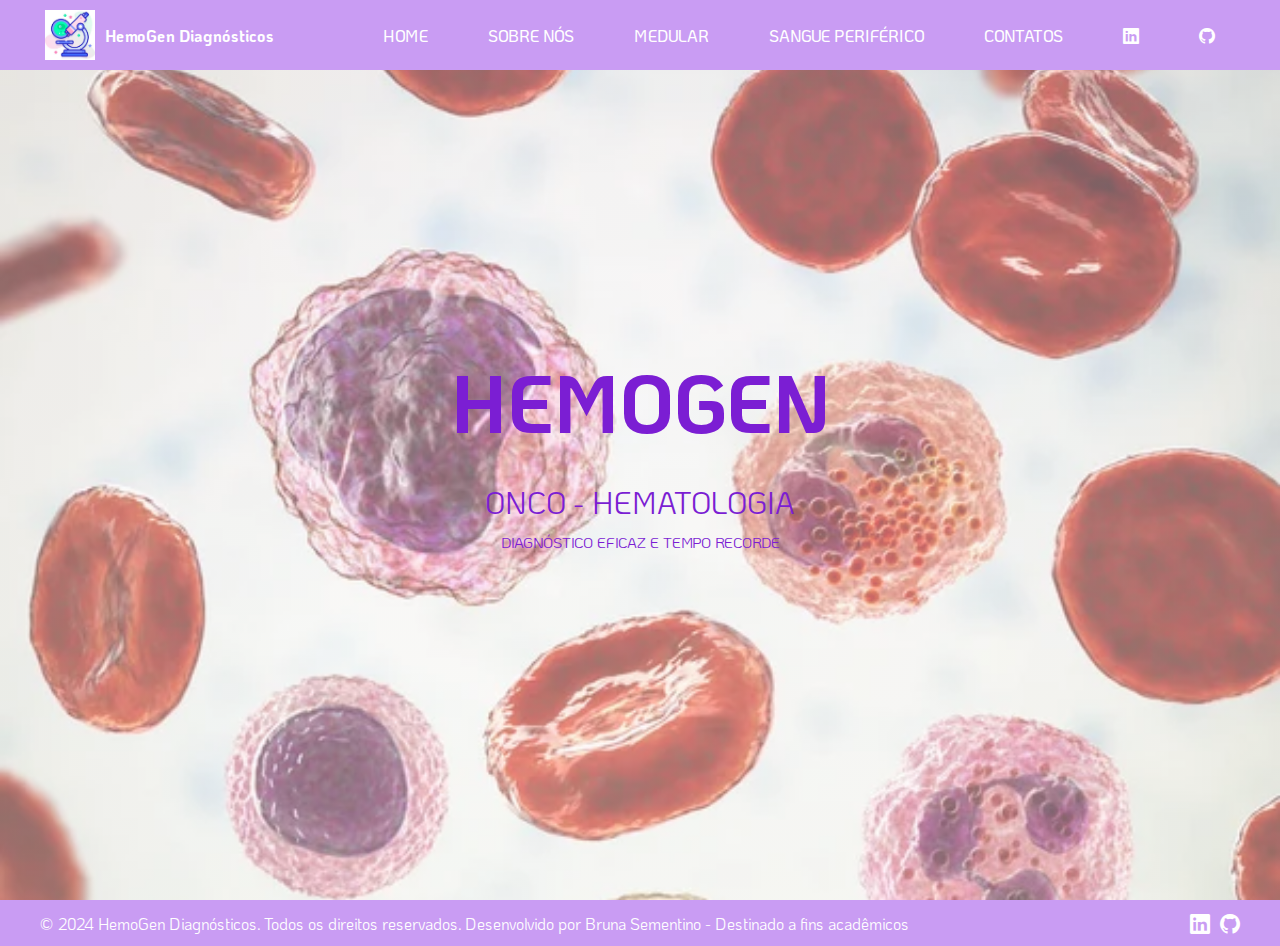
<file: Entrega final - Site/index.html>
<!DOCTYPE html>
<html lang="pt-br">
<head>
  <meta charset="UTF-8">
  <meta name="viewport" content="width=device-width, initial-scale=1.0">
  <link rel="stylesheet" href="style.css">
  <link rel="stylesheet" href="https://cdn.jsdelivr.net/npm/bootstrap-icons@1.11.3/font/bootstrap-icons.min.css">
  <title>HemoGen Diagnósticos</title>
  <script src="script.js" defer></script>
</head>
<body>
  <header class="content">
    <div class=" logo">
      <img src="./img/logo.jpeg" alt="">
      <h3>HemoGen Diagnósticos</h3>
    </div>

    <nav class="menu-container">
      <ul class="list-menu">
        <li><a href="index.html">Home</a></li>
        <li><a href="sobre-nos.html">Sobre nós</a></li>
        <li><a href="am.html">Medular</a></li>
        <li><a href="am2.html">Sangue Periférico</a></li>
        <li><a href="contatos.html">Contatos</a></li>
        <li><a href="https://www.linkedin.com/in/bruna-sementino-9a9086137/"><i class="bi bi-linkedin"></i></a></li>
        <li><a href="https://github.com/BrunaSementino?tab=repositories"><i class="bi bi-github"></i></a></li>

      </ul>
    </nav>
  </header>
  
  <section class="first-section">
   <div class="contedudo-principal">
    <h1>HemoGen</h1>
    <h2>ONCO - HEMATOLOGIA</h2>
    <h3>Diagnóstico eficaz e tempo recorde</h3>
       </div>
  </section>

  <footer class="footer">
    <div class="footer-content">
      <p>&copy; 2024 HemoGen Diagnósticos. Todos os direitos reservados. Desenvolvido por Bruna Sementino - Destinado a fins acadêmicos</p>
        <ul class="footer-menu">
        <li><a href="https://www.linkedin.com/in/bruna-sementino-9a9086137/"><i class="bi bi-linkedin"></i></a></li>
        <li><a href="https://github.com/BrunaSementino?tab=repositories"><i class="bi bi-github"></i></a></li>
      </ul>
    </div>
  </footer>
</body>
</html>
</file>
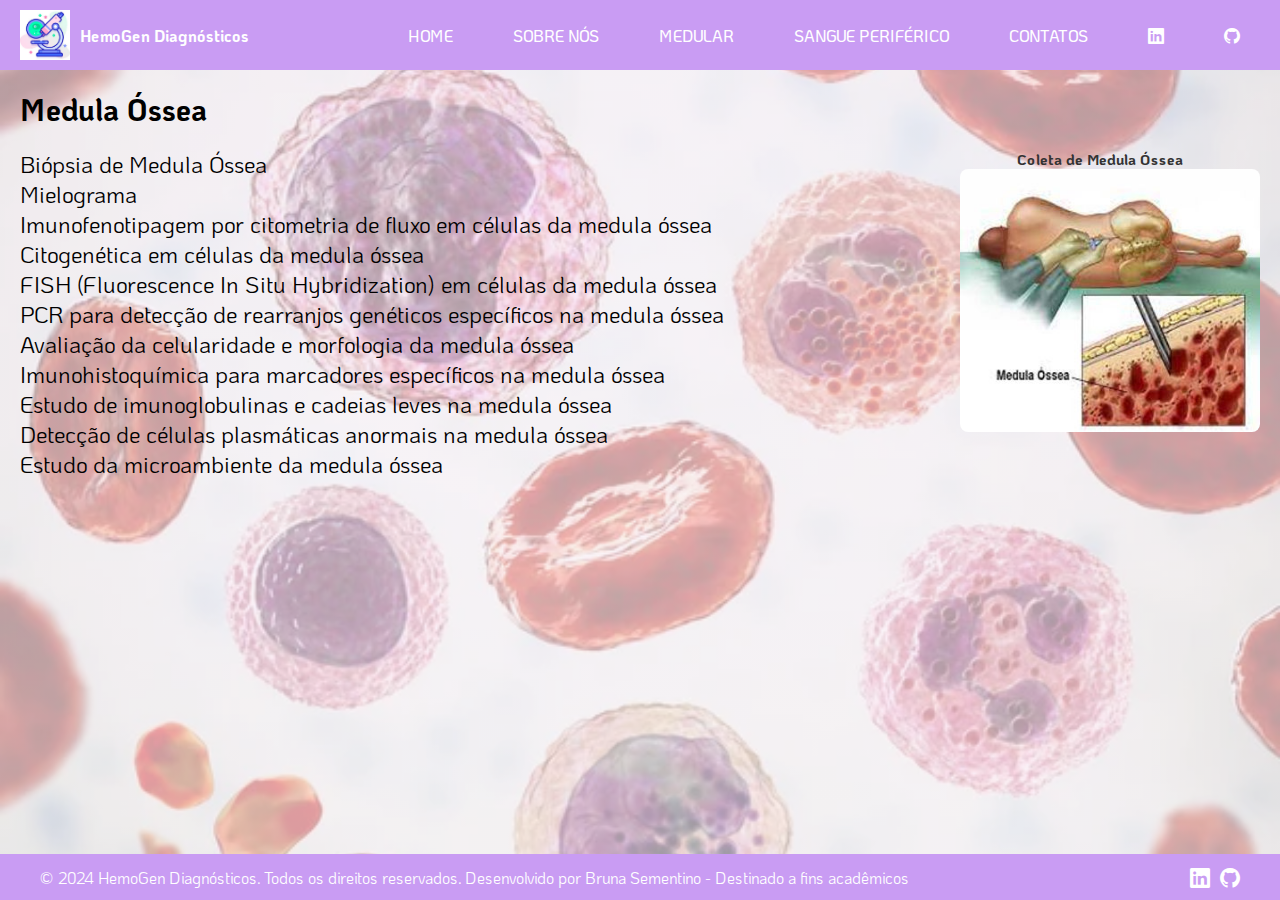
<file: Entrega final - Site/am.html>
<!DOCTYPE html>
<html lang="pt-br">
<head>
  <meta charset="UTF-8">
  <meta name="viewport" content="width=device-width, initial-scale=1.0">
  <title>Medular</title>
  <link rel="stylesheet" href="https://cdn.jsdelivr.net/npm/bootstrap-icons/font/bootstrap-icons.css">
  <style>
    @import url('https://fonts.googleapis.com/css2?family=KoHo:ital,wght@0,200;0,300;0,400;0,500;0,600;0,700;1,200;1,300;1,400;1,500;1,600;1,700&family=Roboto:ital,wght@0,100;0,300;0,400;0,500;0,700;0,900;1,100;1,300;1,400;1,500;1,700;1,900&display=swap');
    * {
      margin: 0;
      padding: 0;
      box-sizing: border-box;
      list-style: none;
      border: none;
      text-decoration: none;
      font-family: 'KoHo', sans-serif;
    }

    html {
      width: 100vw;
      height: 100vh;
      font-size: 62.5%;
      overflow-x: hidden;
    }

    body {
      width: 100vw;
      height: 100vh;
      background-image: linear-gradient(rgba(246, 237, 248, 0.4), rgba(252, 252, 252, 0.4)), url(./img/fundo3.jpg);
      background-size: cover;
      background-position: center;
      display: flex;
      flex-direction: column;
    }

    .content {
      width: 100vw;
      height: 70px;
      display: flex;
      justify-content: space-between;
      align-items: center;
      background-color: #c99cf3;
      position: fixed;
      padding: 0 2rem;
    }

    .logo {
      display: flex;
      align-items: center;
    }

    .logo img {
      max-height: 50px;
      margin-right: 10px;
    }

    .logo h3 {
      color: white;
      font-size: 1.6rem;
    }

    .content .list-menu {
      display: flex;
      align-items: center;
      gap: 2rem; 
    }

    .content .list-menu li a {
      padding: 1rem 2rem; 
      color: white;
      font-size: 1.6rem;
      text-transform: uppercase;
      font-weight: 500;
      transition: all 200ms ease-in;
    }

    .first-section {
      height: 100vh;
      background-image: linear-gradient(rgba(246, 237, 248, 0.4), rgba(252, 252, 252, 0.4)), url(./img/fundo3.jpg);
      background-position: center center;
      background-size: cover;
      background-repeat: no-repeat;
      background-position-y: 0px;
      width: 100vw;
      display: flex;
      flex-direction: column;
      justify-content: center;
      align-items: center;
    }

    .first-section .conteudo-principal {
      display: flex;
      flex-direction: column;
      align-items: center;
      justify-content: center;
    }

    .first-section h1 {
      color: #c188f7;
      font-size: 3.6rem;
      text-transform: uppercase;
      margin-bottom: 3rem;
    }

    .first-section h2 {
      color: #c188f7;
      font-size: 2.5rem;
      font-weight: 400;
      text-transform: uppercase;
      margin-bottom: 3rem;
    }

    .footer {
      width: 100vw;
      background-color: #c99cf3;
      padding: 1rem 2rem;
      display: flex;
      justify-content: center;
      align-items: center;
    }

    .footer-content {
      display: flex;
      justify-content: space-between;
      align-items: center;
      width: 100%;
      max-width: 1200px;
    }

    .footer p {
      color: white;
      font-size: 1.6rem;
    }

    .footer-menu {
      display: flex;
      gap: 1rem;
    }

    .footer-menu li {
      display: flex;
      align-items: center;
    }

    .footer-menu li a {
      color: white;
      font-size: 2rem;
      transition: color 200ms ease-in;
    }

    .footer-menu li a:hover {
      color: #c188f7;
    }

    .content-additional {
      margin-top: 70px; 
      padding: 20px;
      width: 100%;
      background-color: rgba(246, 237, 248, 0.4);
      flex: 1;
    }

    .content-additional h1 {
      margin-bottom: 20px;
      font-size: 3rem;
    }

    .content-additional ul {
      font-size: 2.3rem;
    }

    .Representação img {
      max-width: 300px;
      margin-left: 20px;
      border-radius: 8px;
      float: right;
    }

    .Representação {
      display: flex;
      margin-bottom: 20px;
      float: right;
      flex-direction: column;
      align-items: center;
    }

    .Representação h3 {
      font-size: 1.5rem;
      color: #333;
      float: right;
    }

  </style>
</head>
<body>
  <header class="content">
    <div class="logo">
      <img src="img/logo.jpeg" alt="Logo">
      <h3>HemoGen Diagnósticos</h3>
    </div>
    <nav class="menu-container">
      <ul class="list-menu">
        <li><a href="index.html">Home</a></li>
        <li><a href="sobre-nos.html">Sobre nós</a></li>
        <li><a href="am.html">Medular</a></li>
        <li><a href="am2.html">Sangue Periférico</a></li>
        <li><a href="contatos.html">Contatos</a></li>
        <li><a href="https://www.linkedin.com/in/bruna-sementino-9a9086137/"><i class="bi bi-linkedin"></i></a></li>
        <li><a href="https://github.com/BrunaSementino?tab=repositories"><i class="bi bi-github"></i></a></li>
      </ul>
    </nav>
  </header>

  <section class="content-additional">
    <h1>Medula Óssea</h1>
    <div class="Representação">
      <h3>Coleta de Medula Óssea</h3>
      <img src="img/coleta m.jpg" alt="Representação">
    </div>
    <ul>
      <li>Biópsia de Medula Óssea</li>
      <li>Mielograma</li>
      <li>Imunofenotipagem por citometria de fluxo em células da medula óssea</li>
      <li>Citogenética em células da medula óssea</li>
      <li>FISH (Fluorescence In Situ Hybridization) em células da medula óssea</li>
      <li>PCR para detecção de rearranjos genéticos específicos na medula óssea</li>
      <li>Avaliação da celularidade e morfologia da medula óssea</li>
      <li>Imunohistoquímica para marcadores específicos na medula óssea</li>
      <li>Estudo de imunoglobulinas e cadeias leves na medula óssea</li>
      <li>Detecção de células plasmáticas anormais na medula óssea</li>
      <li>Estudo da microambiente da medula óssea</li>
    </ul>
  </section>

  <footer class="footer">
    <div class="footer-content">
      <p>&copy; 2024 HemoGen Diagnósticos. Todos os direitos reservados. Desenvolvido por Bruna Sementino - Destinado a fins acadêmicos</p>
      <ul class="footer-menu">
        <li><a href="https://www.linkedin.com/in/bruna-sementino-9a9086137/"><i class="bi bi-linkedin"></i></a></li>
        <li><a href="https://github.com/BrunaSementino?tab=repositories"><i class="bi bi-github"></i></a></li>
      </ul>
    </div>
  </footer>
</body>
</html>
</file>
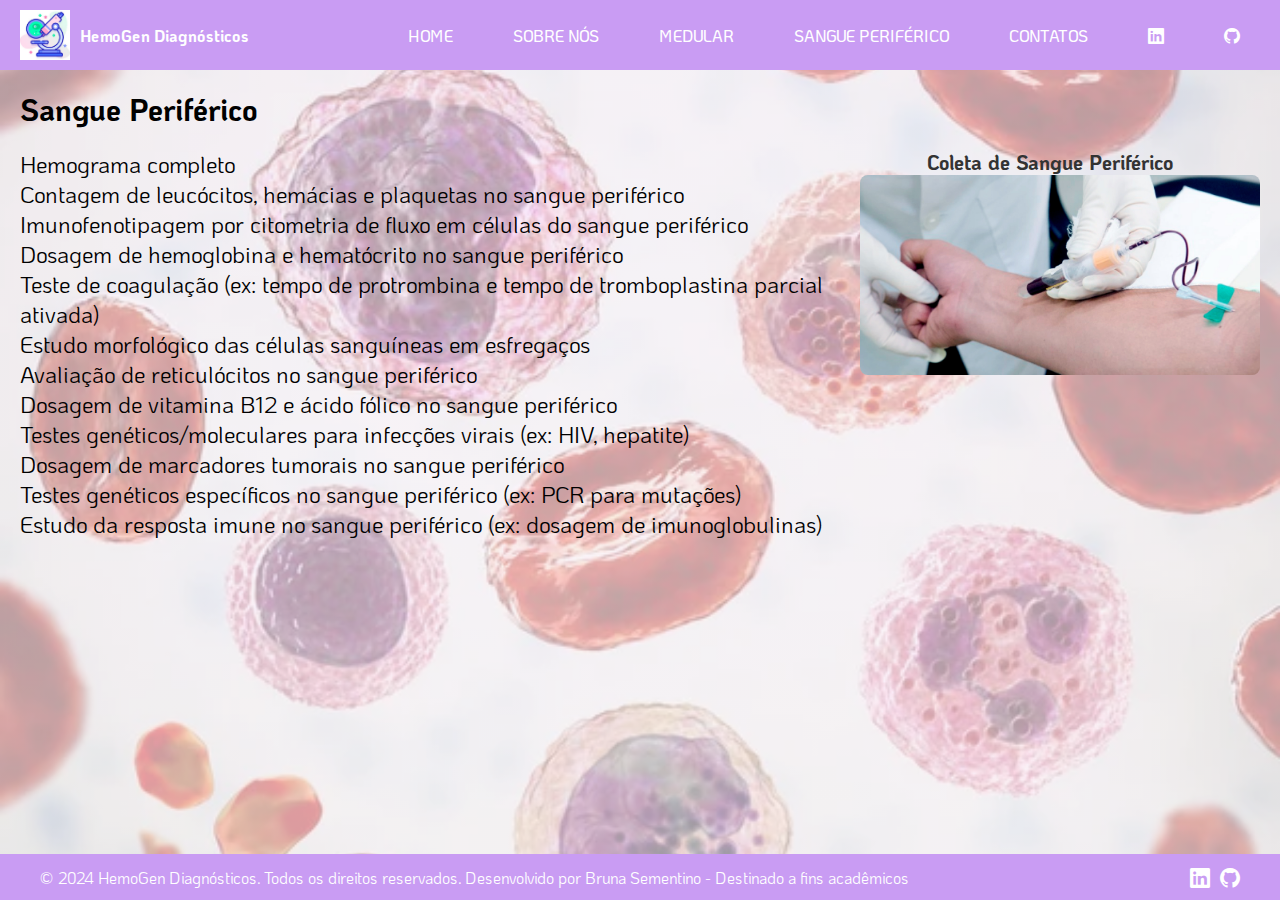
<file: Entrega final - Site/am2.html>
<!DOCTYPE html>
<html lang="pt-br">
<head>
  <meta charset="UTF-8">
  <meta name="viewport" content="width=device-width, initial-scale=1.0">
  <title>Periférico</title>
  <link rel="stylesheet" href="https://cdn.jsdelivr.net/npm/bootstrap-icons/font/bootstrap-icons.css">
  <style>
    @import url('https://fonts.googleapis.com/css2?family=KoHo:ital,wght@0,200;0,300;0,400;0,500;0,600;0,700;1,200;1,300;1,400;1,500;1,600;1,700&family=Roboto:ital,wght@0,100;0,300;0,400;0,500;0,700;0,900;1,100;1,300;1,400;1,500;1,700;1,900&display=swap');
    * {
      margin: 0;
      padding: 0;
      box-sizing: border-box;
      list-style: none;
      border: none;
      text-decoration: none;
      font-family: 'KoHo', sans-serif;
    }

    html {
      width: 100vw;
      height: 100vh;
      font-size: 62.5%;
      overflow-x: hidden;
    }

    body {
      width: 100vw;
      height: 100vh;
      background-image: linear-gradient(rgba(246, 237, 248, 0.4), rgba(252, 252, 252, 0.4)), url(./img/fundo3.jpg);
      background-size: cover;
      background-position: center;
      display: flex;
      flex-direction: column;
    }

  
    .content {
      width: 100vw;
      height: 70px;
      display: flex;
      justify-content: space-between;
      align-items: center;
      background-color: #c99cf3;
      position: fixed;
      padding: 0 2rem;
    }

    .logo {
      display: flex;
      align-items: center;
    }

    .logo img {
      max-height: 50px;
      margin-right: 10px;
    }

    .logo h3 {
      color: white;
      font-size: 1.6rem;
    }

    .content .list-menu {
  display: flex;
  align-items: center;
  gap: 2rem; 
}

.content .list-menu li a {
  padding: 1rem 2rem; 
  color: white;
  font-size: 1.6rem;
  text-transform: uppercase;
  font-weight: 500;
  transition: all 200ms ease-in;
}

    
    .first-section {
      height: 100vh;
      background-image: linear-gradient(rgba(246, 237, 248, 0.4), rgba(252, 252, 252, 0.4)), url(./img/fundo3.jpg);
      background-position: center center;
      background-size: cover;
      background-repeat: no-repeat;
      background-position-y: 0px;
      width: 100vw;
      display: flex;
      flex-direction: column;
      justify-content: center;
      align-items: center;
    }

    .first-section .conteudo-principal {
      display: flex;
      flex-direction: column;
      align-items: center;
      justify-content: center;
    }

    .first-section h1 {
      color: #c188f7;
      font-size: 3.6rem;
      text-transform: uppercase;
      margin-bottom: 3rem;
    }

    .first-section h2 {
      color: #c188f7;
      font-size: 2.5rem;
      font-weight: 400;
      text-transform: uppercase;
      margin-bottom: 3rem;
    }

    .footer {
  width: 100vw;
  background-color: #c99cf3;
  padding: 1rem 2rem;
  display: flex;
  justify-content: center;
  align-items: center;
}

.footer-content {
  display: flex;
  justify-content: space-between;
  align-items: center;
  width: 100%;
  max-width: 1200px;
}

.footer p {
  color: white;
  font-size: 1.6rem;
}

.footer-menu {
  display: flex;
  gap: 1rem;
}

.footer-menu li {
  display: flex;
  align-items: center;
}

.footer-menu li a {
  color: white;
  font-size: 2rem;
  transition: color 200ms ease-in;
}

.footer-menu li a:hover {
  color: #c188f7;
}

.Representação img {
      max-width: 400px;
      margin-left: 20px;
      border-radius: 8px;
      float: right;
    }

    .Representação {
      display: flex;
      margin-bottom: 20px;
      float: right;
      flex-direction: column;
      align-items: center;
    }
    
    .Representação h3 {
      font-size: 2rem;
      color: #333;
      float: right;
    }

    .content-additional {
      margin-top: 70px; 
      padding: 20px;
      width: 100%;
      background-color: rgba(246, 237, 248, 0.4);
      flex: 1;
    }

    .content-additional h1 {
      margin-bottom: 20px;
      font-size: 3rem;
    }

    .content-additional ul {
      font-size: 2.3rem;
    }
  </style>
</head>
<body>
  <header class="content">
    <div class="logo">
      <img src="img/logo.jpeg" alt="Logo">
      <h3>HemoGen Diagnósticos</h3>
    </div>
    <nav class="menu-container">
      <ul class="list-menu">
        <li><a href="index.html">Home</a></li>
        <li><a href="sobre-nos.html">Sobre nós</a></li>
        <li><a href="am.html">Medular</a></li>
        <li><a href="am2.html">Sangue Periférico</a></li>
        <li><a href="contatos.html">Contatos</a></li>
        <li><a href="https://www.linkedin.com/in/bruna-sementino-9a9086137/"><i class="bi bi-linkedin"></i></a></li>
        <li><a href="https://github.com/BrunaSementino?tab=repositories"><i class="bi bi-github"></i></a></li>
        </ul>
    </nav>
  </header>

  <section class="content-additional">
    <h1 id="sanguePeriferico">Sangue Periférico</h1>
    <div class="Representação">
      <h3>Coleta de Sangue Periférico</h3>
      <img src="img/coleta p.jpg" alt="Representação">
    </div>
    <ul>
      <li>Hemograma completo</li>
      <li>Contagem de leucócitos, hemácias e plaquetas no sangue periférico</li>
      <li>Imunofenotipagem por citometria de fluxo em células do sangue periférico</li>
      <li>Dosagem de hemoglobina e hematócrito no sangue periférico</li>
      <li>Teste de coagulação (ex: tempo de protrombina e tempo de tromboplastina parcial ativada)</li>
      <li>Estudo morfológico das células sanguíneas em esfregaços</li>
      <li>Avaliação de reticulócitos no sangue periférico</li>
      <li>Dosagem de vitamina B12 e ácido fólico no sangue periférico</li>
      <li>Testes genéticos/moleculares para infecções virais (ex: HIV, hepatite)</li>
      <li>Dosagem de marcadores tumorais no sangue periférico</li>
      <li>Testes genéticos específicos no sangue periférico (ex: PCR para mutações)</li>
      <li>Estudo da resposta imune no sangue periférico (ex: dosagem de imunoglobulinas)</li>
    </ul>
  </section>
  <footer class="footer">
    <div class="footer-content">
      <p>&copy; 2024 HemoGen Diagnósticos. Todos os direitos reservados. Desenvolvido por Bruna Sementino - Destinado a fins acadêmicos</p>
         <ul class="footer-menu">
        <li><a href="https://www.linkedin.com/in/bruna-sementino-9a9086137/"><i class="bi bi-linkedin"></i></a></li>
        <li><a href="https://github.com/BrunaSementino?tab=repositories"><i class="bi bi-github"></i></a></li>
      </ul>
    </div>
  </footer>

</body>
</html>
</file>
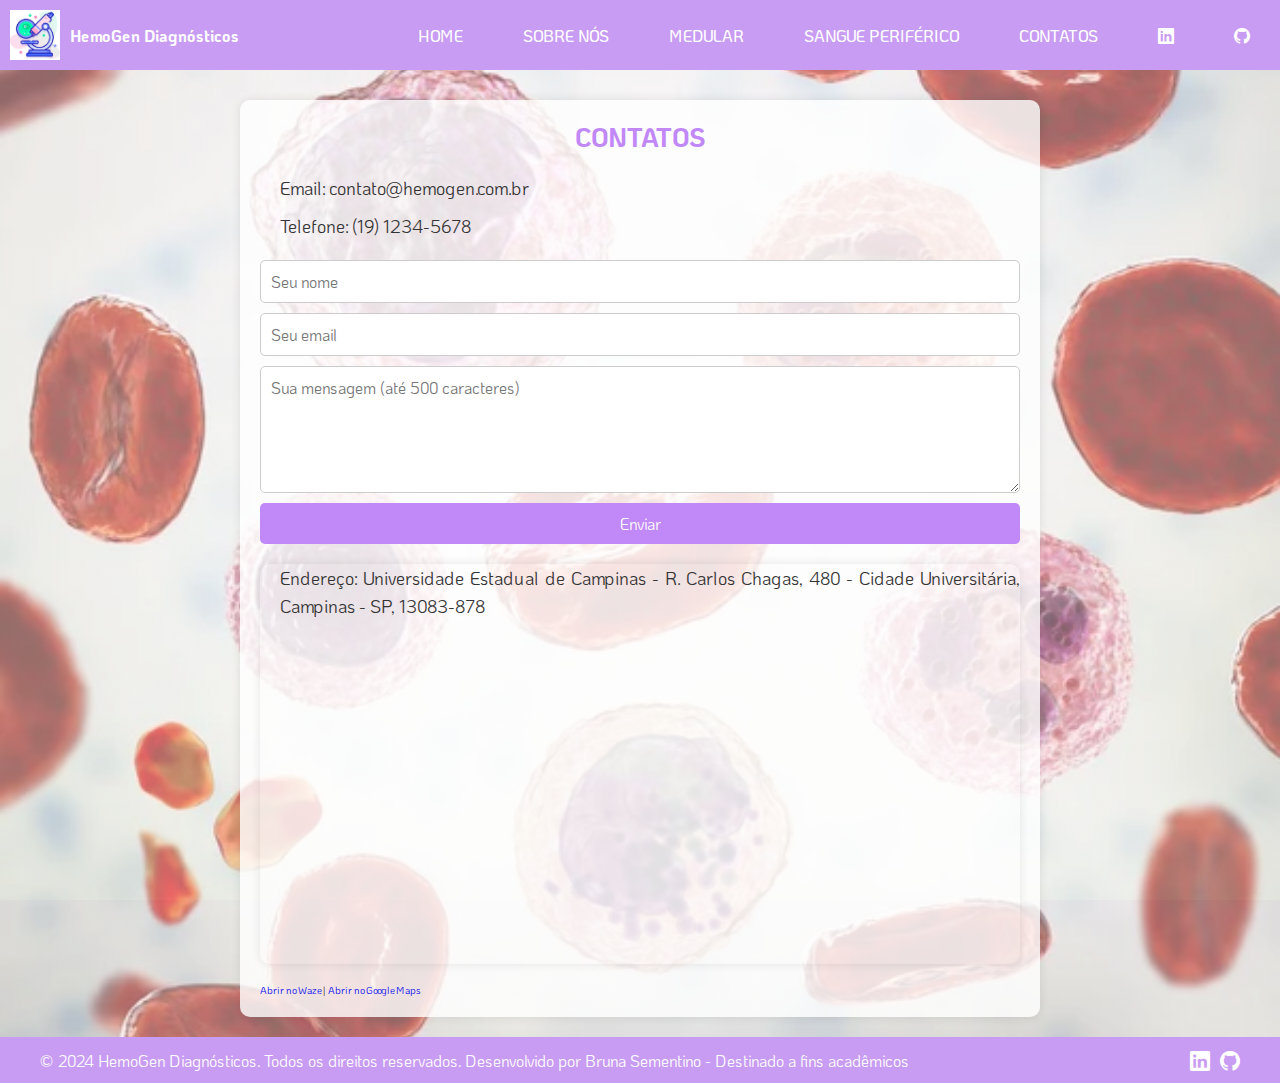
<file: Entrega final - Site/contatos.html>
<!DOCTYPE html>
<html lang="pt-br">
<head>
  <meta charset="UTF-8">
  <meta name="viewport" content="width=device-width, initial-scale=1.0">
  <title>Contatos</title>
  <link rel="stylesheet" href="https://cdn.jsdelivr.net/npm/bootstrap-icons@1.11.3/font/bootstrap-icons.min.css">
  <style>
    @import url('https://fonts.googleapis.com/css2?family=KoHo:ital,wght@0,200;0,300;0,400;0,500;0,600;0,700;1,200;1,300;1,400;1,500;1,600;1,700&family=Roboto:ital,wght@0,100;0,300;0,400;0,500;0,700;0,900;1,100;1,300;1,400;1,500;1,700;1,900&display=swap');
    * {
      margin: 0;
      padding: 0;
      box-sizing: border-box;
      list-style: none;
      text-decoration: none;
      font-family: 'KoHo', sans-serif;
    }

    html {
      width: 100vw;
      height: 100vh;
      font-size: 62.5%;
      overflow-x: hidden;
    }

    body {
      width: 100vw;
      min-height: 100vh;
      display: flex;
      flex-direction: column;
      align-items: center;
      justify-content: center;
      background-image: linear-gradient(rgba(246, 237, 248, 0.4), rgba(252, 252, 252, 0.4)), url('./img/fundo3.jpg');
      background-size: cover;
      background-position: center;
    }

    .logo {
      display: flex;
      align-items: center;
    }

    .logo img {
      max-height: 50px;
      margin-right: 10px;
    }

    .logo h3 {
      color: white;
      font-size: 1.6rem;
    }

    .menu-container {
      width: 100vw;
      height: 70px;
      display: flex;
      justify-content: space-between;
      align-items: center;
      background-color: #c99cf3;
      position: fixed;
      top: 0;
      z-index: 1000;
      padding: 0 1rem;
    }

    .menu-container .list-menu {
      display: flex;
      align-items: center;
      gap: 2rem;
    }

    .menu-container .list-menu li a {
      padding: 1rem 2rem;
      color: white;
      font-size: 1.6rem;
      text-transform: uppercase;
      font-weight: 500;
      transition: all 200ms ease-in;
    }

    .menu-container .list-menu li a:hover {
      color: #c188f7;
    }

    .content {
      width: 90%;
      max-width: 800px;
      padding: 20px;
      background-color: rgba(255, 255, 255, 0.8);
      text-align: justify;
      margin-top: 100px;
      margin-bottom: 20px;
      border-radius: 10px;
      box-shadow: 0 0 10px rgba(0, 0, 0, 0.1);
    }

    .content h1 {
      color: #c188f7;
      font-size: 2.6rem; /* Reduzido o tamanho da fonte */
      text-transform: uppercase;
      margin-bottom: 2rem;
      text-align: center;
    }

    .content ul {
      font-size: 1.8rem;
      line-height: 2.8rem;
      color: #333;
      padding-left: 2rem;
    }

    .content ul li {
      margin-bottom: 1rem;
    }

    .content ul li:last-child {
      margin-bottom: 0;
    }

    .content form {
      margin-top: 2rem;
      display: flex;
      flex-direction: column;
      gap: 1rem;
    }

    .content form input,
    .content form textarea,
    .content form button {
      font-size: 1.6rem;
      padding: 1rem;
      border: 1px solid #ccc;
      border-radius: 5px;
    }

    .content form button {
      background-color: #c188f7;
      color: white;
      border: none;
      cursor: pointer;
      transition: background-color 200ms ease-in;
    }

    .content form button:hover {
      background-color: #a065d1;
    }

    .success-message {
      display: none;
      font-size: 1.6rem;
      color: green;
      margin-top: 1rem;
    }

    .map-container {
  width: 100%;
  height: 400px;
  margin: 20px 0;
  border-radius: 10px;
  overflow: hidden;
  box-shadow: 0 0 10px rgba(0, 0, 0, 0.1);
}

.map-container iframe {
  width: 100%;
  height: 85%;
  border: none;
}


    .footer {
      width: 100%;
      background-color: #c99cf3;
      padding: 1rem 2rem;
      display: flex;
      justify-content: center;
      align-items: center;
    }

    .footer-content {
      display: flex;
      justify-content: space-between;
      align-items: center;
      width: 100%;
      max-width: 1200px;
    }

    .footer p {
      color: white;
      font-size: 1.6rem;
      text-align: center;
    }

    .footer-menu {
      display: flex;
      gap: 1rem;
    }

    .footer-menu li {
      display: flex;
      align-items: center;
    }

    .footer-menu li a {
      color: white;
      font-size: 2rem;
      transition: color 200ms ease-in;
    }

    .footer-menu li a:hover {
      color: #c188f7;
    }
  </style>
</head>
<body>
  <nav class="menu-container">
    <div class="logo">
      <img src="./img/logo.jpeg" alt="Logo HemoGen Diagnósticos">
      <h3>HemoGen Diagnósticos</h3>
    </div>
    <ul class="list-menu">
      <li><a href="index.html">Home</a></li>
      <li><a href="sobre-nos.html">Sobre nós</a></li>
      <li><a href="am.html">Medular</a></li>
      <li><a href="am2.html">Sangue Periférico</a></li>
      <li><a href="contatos.html">Contatos</a></li>
      <li><a href="https://www.linkedin.com/in/bruna-sementino-9a9086137/"><i class="bi bi-linkedin"></i></a></li>
      <li><a href="https://github.com/BrunaSementino?tab=repositories"><i class="bi bi-github"></i></a></li>
    </ul>
  </nav>
  <div class="content">
    <h1>Contatos</h1>
    <ul>
      <li>Email: contato@hemogen.com.br</li>
      <li>Telefone: (19) 1234-5678</li>
    </ul>
    <form id="contact-form">
      <input type="text" name="name" placeholder="Seu nome" required>
      <input type="email" name="email" placeholder="Seu email" required>
      <textarea name="message" rows="5" maxlength="500" placeholder="Sua mensagem (até 500 caracteres)" required></textarea>
      <button type="submit">Enviar</button>
    </form>
    <p class="success-message" id="success-message">Mensagem enviada com sucesso!</p>
    <div class="map-container">
      <ul>
        <li>Endereço: Universidade Estadual de Campinas - R. Carlos Chagas, 480 - Cidade Universitária, Campinas - SP, 13083-878</li>
      </ul>
      <iframe src="https://www.google.com/maps/embed?pb=!1m18!1m12!1m3!1d3675.242688620973!2d-47.06263438503414!3d-22.8184818850599!2m3!1f0!2f0!3f0!3m2!1i1024!2i768!4f13.1!3m3!1m2!1s0x94c8cf3ab1d97f23%3A0x10c4b5e9b31920d4!2sHemocentro%20Unicamp!5e0!3m2!1sen!2sbr!4v1624000955532!5m2!1sen!2sbr" width="600" height="450" style="border:0;" allowfullscreen="" loading="lazy" referrerpolicy="no-referrer-when-downgrade"></iframe>
</div>
    <p>
      <a href="https://www.waze.com/pt-BR/live-map/directions/hemocentro-unicamp-r.-carlos-chagas-480-barao-geraldo-(campinas)?to=place.w.205063716.2050899301.2622979" target="_blank">Abrir no Waze</a> |
      <a href="https://www.google.com/maps/dir/-22.8723228,-47.1384868/hemocentro+unicamp/@-22.8678439,-47.1781458,12z/data=!3m1!4b1!4m9!4m8!1m1!4e1!1m5!1m1!1s0x94c8c6a6b3183c95:0xf13cce636ebbea7d!2m2!1d-47.0623756!2d-22.8286888?entry=ttu" target="_blank">Abrir no Google Maps</a>
    </p>
  </div>
  <footer class="footer">
    <div class="footer-content">
      <p>&copy; 2024 HemoGen Diagnósticos. Todos os direitos reservados. Desenvolvido por Bruna Sementino - Destinado a fins acadêmicos</p>
      <ul class="footer-menu">
        <li><a href="https://www.linkedin.com/in/bruna-sementino-9a9086137/"><i class="bi bi-linkedin"></i></a></li>
        <li><a href="https://github.com/BrunaSementino?tab=repositories"><i class="bi bi-github"></i></a></li>
      </ul>
    </div>
  </footer>
  <script>
    document.getElementById('contact-form').addEventListener('submit', function(event) {
      event.preventDefault();
      document.getElementById('success-message').style.display = 'block';
      this.reset();
    });
  </script>
</body>
</html>
</file>
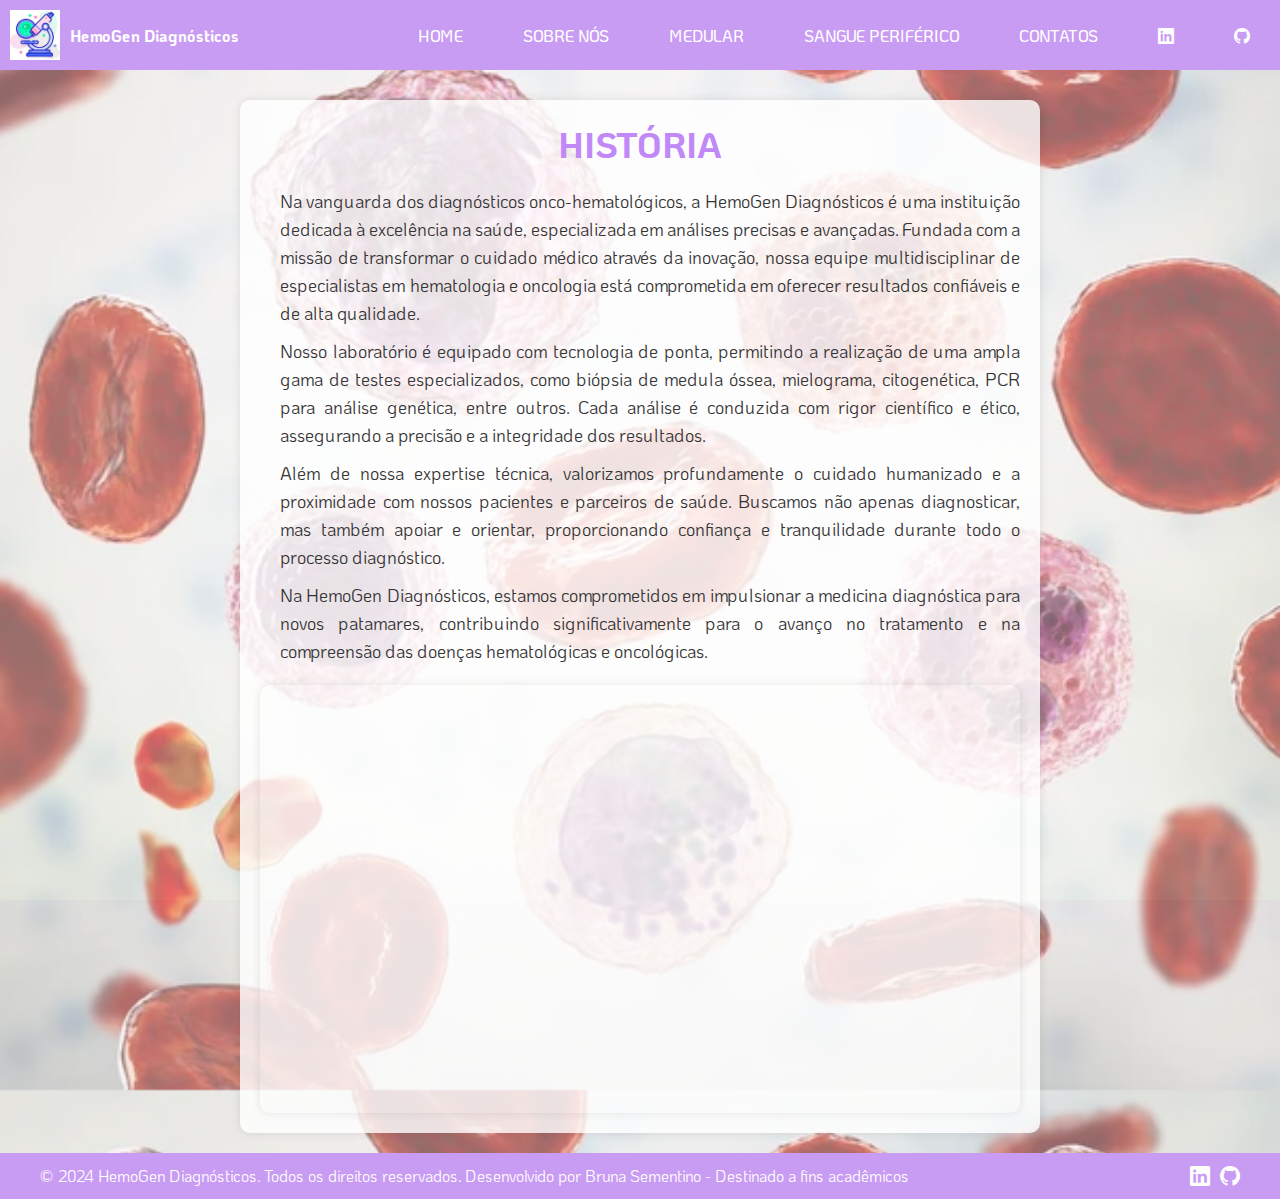
<file: Entrega final - Site/sobre-nos.html>
<!DOCTYPE html>
<html lang="pt-br">
<head>
  <meta charset="UTF-8">
  <meta name="viewport" content="width=device-width, initial-scale=1.0">
  <title>Sobre Nós</title>
  <link rel="stylesheet" href="https://cdn.jsdelivr.net/npm/bootstrap-icons@1.11.3/font/bootstrap-icons.min.css">
  <style>
    @import url('https://fonts.googleapis.com/css2?family=KoHo:ital,wght@0,200;0,300;0,400;0,500;0,600;0,700;1,200;1,300;1,400;1,500;1,600;1,700&family=Roboto:ital,wght@0,100;0,300;0,400;0,500;0,700;0,900;1,100;1,300;1,400;1,500;1,700;1,900&display=swap');
    * {
      margin: 0;
      padding: 0;
      box-sizing: border-box;
      list-style: none;
      text-decoration: none;
      font-family: 'KoHo', sans-serif;
    }

    html {
      width: 100vw;
      height: 100vh;
      font-size: 62.5%;
      overflow-x: hidden;
    }

    body {
      width: 100vw;
      min-height: 100vh; 
      display: flex;
      flex-direction: column;
      align-items: center;
      justify-content: center;
      background-image: linear-gradient(rgba(246, 237, 248, 0.4), rgba(252, 252, 252, 0.4)), url('./img/fundo3.jpg');
      background-size: cover;
      background-position: center;
    }

    .logo {
      display: flex;
      align-items: center;
    }

    .logo img {
      max-height: 50px;
      margin-right: 10px;
    }

    .logo h3 {
      color: white;
      font-size: 1.6rem;
    }

    .menu-container {
      width: 100vw;
      height: 70px;
      display: flex;
      justify-content: space-between;
      align-items: center;
      background-color: #c99cf3;
      position: fixed;
      top: 0;
      z-index: 1000;
      padding: 0 1rem;
    }

    .menu-container .list-menu {
      display: flex;
      align-items: center;
      gap: 2rem; 
    }

    .menu-container .list-menu li a {
      padding: 1rem 2rem; 
      color: white;
      font-size: 1.6rem;
      text-transform: uppercase;
      font-weight: 500;
      transition: all 200ms ease-in;
    }

    .menu-container .list-menu li a:hover {
      color: #c188f7;
    }

    .content {
      width: 90%; 
      max-width: 800px;
      padding: 20px;
      background-color: rgba(255, 255, 255, 0.8);
      text-align: justify;
      margin-top: 100px;
      margin-bottom: 20px;
      border-radius: 10px;
      box-shadow: 0 0 10px rgba(0, 0, 0, 0.1);
    }

    .content h1 {
      color: #c188f7;
      font-size: 3.6rem;
      text-transform: uppercase;
      margin-bottom: 2rem;
      text-align: center;
    }

    .content ul {
      font-size: 1.8rem;
      line-height: 2.8rem;
      color: #333;
      padding-left: 2rem;
    }

    .content ul li {
      margin-bottom: 1rem;
    }

    .content ul li:last-child {
      margin-bottom: 0;
    }

    .footer {
      width: 100%;
      background-color: #c99cf3;
      padding: 1rem 2rem;
      display: flex;
      justify-content: center;
      align-items: center;
    }

    .footer-content {
      display: flex;
      justify-content: space-between;
      align-items: center;
      width: 100%;
      max-width: 1200px;
    }

    .footer p {
      color: white;
      font-size: 1.6rem;
      text-align: center;
    }

    .footer-menu {
      display: flex;
      gap: 1rem;
    }

    .footer-menu li {
      display: flex;
      align-items: center;
    }

    .footer-menu li a {
      color: white;
      font-size: 2rem;
      transition: color 200ms ease-in;
    }

    .footer-menu li a:hover {
      color: #c188f7;
    }

    .video-container {
      position: relative;
      width: 100%;
      padding-top: 56.25%; 
      overflow: hidden;
      margin-top: 20px;
      border-radius: 10px;
      box-shadow: 0 0 10px rgba(0, 0, 0, 0.1);
    }

    .video-container iframe {
      position: absolute;
      top: 0;
      left: 0;
      width: 100%;
      height: 100%;
      border: none;
    }
  </style>
</head>
<body>
  <nav class="menu-container">
    <div class="logo">
      <img src="./img/logo.jpeg" alt="Logo HemoGen Diagnósticos">
      <h3>HemoGen Diagnósticos</h3>
    </div>
    <ul class="list-menu">
      <li><a href="index.html">Home</a></li>
      <li><a href="sobre-nos.html">Sobre nós</a></li>
      <li><a href="am.html">Medular</a></li>
      <li><a href="am2.html">Sangue Periférico</a></li>
      <li><a href="contatos.html">Contatos</a></li>
      <li><a href="https://www.linkedin.com/in/bruna-sementino-9a9086137/"><i class="bi bi-linkedin"></i></a></li>
      <li><a href="https://github.com/BrunaSementino?tab=repositories"><i class="bi bi-github"></i></a></li>
    </ul>
  </nav>
  <div class="content">
    <h1>História</h1>
    <ul>
      <li>Na vanguarda dos diagnósticos onco-hematológicos, a HemoGen Diagnósticos é uma instituição dedicada à excelência na saúde, especializada em análises precisas e avançadas. Fundada com a missão de transformar o cuidado médico através da inovação, nossa equipe multidisciplinar de especialistas em hematologia e oncologia está comprometida em oferecer resultados confiáveis e de alta qualidade.</li>
      <li>Nosso laboratório é equipado com tecnologia de ponta, permitindo a realização de uma ampla gama de testes especializados, como biópsia de medula óssea, mielograma, citogenética, PCR para análise genética, entre outros. Cada análise é conduzida com rigor científico e ético, assegurando a precisão e a integridade dos resultados.</li>
      <li>Além de nossa expertise técnica, valorizamos profundamente o cuidado humanizado e a proximidade com nossos pacientes e parceiros de saúde. Buscamos não apenas diagnosticar, mas também apoiar e orientar, proporcionando confiança e tranquilidade durante todo o processo diagnóstico.</li>
      <li>Na HemoGen Diagnósticos, estamos comprometidos em impulsionar a medicina diagnóstica para novos patamares, contribuindo significativamente para o avanço no tratamento e na compreensão das doenças hematológicas e oncológicas.</li>
    </ul>
    <div class="video-container">
      <iframe width="100%" height="100%" src="https://www.youtube.com/embed/4pfPkI7Uqf4" frameborder="0" allowfullscreen></iframe>
    </div>
  </div>
  <footer class="footer">
    <div class="footer-content">
      <p>&copy; 2024 HemoGen Diagnósticos. Todos os direitos reservados. Desenvolvido por Bruna Sementino - Destinado a fins acadêmicos</p>
      <ul class="footer-menu">
        <li><a href="https://www.linkedin.com/in/bruna-sementino-9a9086137/"><i class="bi bi-linkedin"></i></a></li>
        <li><a href="https://github.com/BrunaSementino?tab=repositories"><i class="bi bi-github"></i></a></li>
      </ul>
    </div>
  </footer>
</body>
</html>
</file>
<file: Entrega final - Site/style.css>
@import url('https://fonts.googleapis.com/css2?family=KoHo:ital,wght@0,200;0,300;0,400;0,500;0,600;0,700;1,200;1,300;1,400;1,500;1,600;1,700&family=Roboto:ital,wght@0,100;0,300;0,400;0,500;0,700;0,900;1,100;1,300;1,400;1,500;1,700;1,900&display=swap');

* {
  margin: 0;
  padding: 0;
  box-sizing: border-box;
  list-style: none;
  border: none;
  text-decoration: none;
  font-family: 'KoHo', sans-serif;
}

html {
  width: 100vw;
  height: 100vh;
  font-size: 62.5%;
  overflow-x: hidden;
}


.content {
  width: 100vw;
  height: 70px;
  display: flex;
  justify-content: space-around;
  align-items: center;
  background-color: #c99cf3;
  position: fixed;
  padding-left: 0 1rem;
}

.logo {
  display: flex;
  align-items: center;
}

.logo img {
  max-height: 50px;
  margin-right: 10px;
}

.logo h3 {
  color: white;
  font-size: 1.6rem;
}

.content .list-menu {
  display: flex;
  align-items: center;
  gap: 2rem; 
}

.content .list-menu li a {
  padding: 1rem 2rem; 
  color: white;
  font-size: 1.6rem;
  text-transform: uppercase;
  font-weight: 500;
  transition: all 200ms ease-in;
}


.first-section {
  height: 100vh;
  background-image: linear-gradient(rgba(246, 237, 248, 0.4), rgba(252, 252, 252, 0.4)), url(./img/fundo3.jpg);
  background-position: center center;
  background-size: cover;
  background-repeat: no-repeat;
  background-position-y: 0px;
  width: 100vw;
  display: flex;
  flex-direction: column;
  justify-content: center;
  align-items: center;
}

.first-section .conteudo-principal {
  display: flex;
  flex-direction: column;
  align-items: center;
  justify-content: center;
}

.first-section h1 {
  color: #7b1ed3;
  font-size: 8rem;
  text-transform: uppercase;
  margin-bottom: 3rem;
  text-align: center;
}

.first-section h2 {
  color: #7b1ed3;
  font-size: 3rem;
  font-weight: 400;
  text-transform: uppercase;
  margin-bottom: 1rem;
  text-align: center;
}

.first-section h3 {
  color: #7b1ed3;
  font-size: 1.5rem;
  font-weight: 400;
  text-transform: uppercase;
  margin-bottom: 0rem;
  text-align: center;
}

.footer {
  width: 100vw;
  background-color: #c99cf3;
  padding: 1rem 2rem;
  display: flex;
  justify-content: center;
  align-items: center;
}

.footer-content {
  display: flex;
  justify-content: space-between;
  align-items: center;
  width: 100%;
  max-width: 1200px;
}

.footer p {
  color: white;
  font-size: 1.6rem;
}

.footer-menu {
  display: flex;
  gap: 1rem;
}

.footer-menu li {
  display: flex;
  align-items: center;
}

.footer-menu li a {
  color: white;
  font-size: 2rem;
  transition: color 200ms ease-in;
}

.footer-menu li a:hover {
  color: #c188f7;
}
</file>
